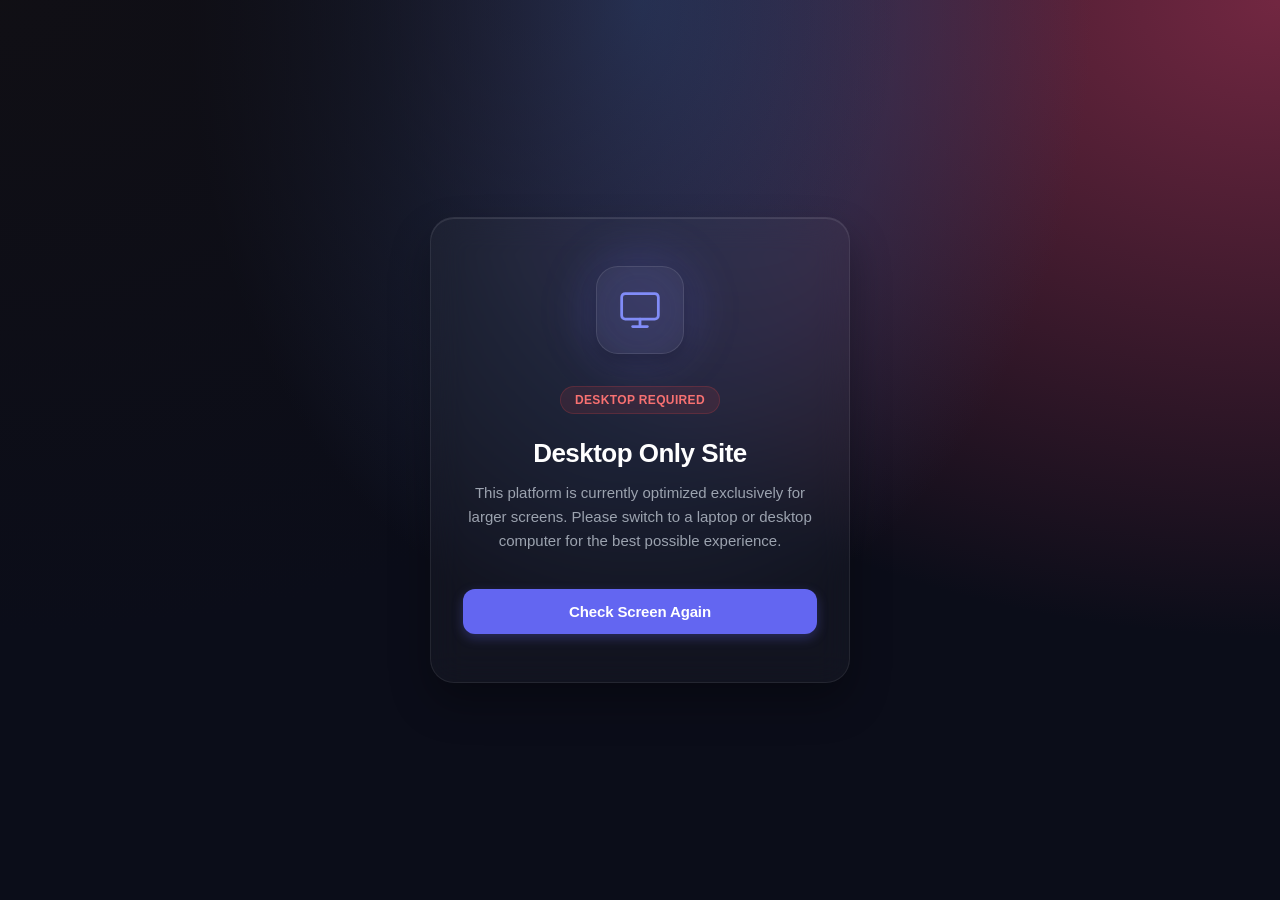
<file: mobileDetection.html>
<!DOCTYPE html>
<html lang="en">
<head>
    <meta charset="UTF-8">
    <meta name="viewport" content="width=device-width, initial-scale=1.0">
     <title>Umbrella | WeatherApp</title>
    <link rel="shortcut icon" href="./assets/cloud.png" type="image/x-icon">
    <style>
        :root {
            --bg-gradient: radial-gradient(at 0% 0%, hsla(253,16%,7%,1) 0, transparent 50%), 
                           radial-gradient(at 50% 0%, hsla(225,39%,30%,1) 0, transparent 50%), 
                           radial-gradient(at 100% 0%, hsla(339,49%,30%,1) 0, transparent 50%),
                           #0b0d19;
            --card-bg: rgba(255, 255, 255, 0.03);
            --card-border: rgba(255, 255, 255, 0.08);
            --text-primary: #f3f4f6;
            --text-secondary: #9ca3af;
            --accent-glow: rgba(99, 102, 241, 0.15);
            --btn-bg: #6366f1;
            --btn-hover: #4f46e5;
        }

        * {
            box-sizing: border-box;
            margin: 0;
            padding: 0;
            font-family: -apple-system, BlinkMacSystemFont, "Segoe UI", Roboto, Helvetica, Arial, sans-serif;
        }

        body {
            background: var(--bg-gradient);
            background-attachment: fixed;
            display: flex;
            justify-content: center;
            align-items: center;
            min-height: 100vh;
            color: var(--text-primary);
            padding: 24px;
            overflow: hidden;
        }

        .container {
            background: var(--card-bg);
            backdrop-filter: blur(16px);
            -webkit-backdrop-filter: blur(16px);
            border: 1px solid var(--card-border);
            border-radius: 24px;
            box-shadow: 0 20px 40px rgba(0, 0, 0, 0.3), 
                        inset 0 1px 0 rgba(255, 255, 255, 0.1);
            padding: 48px 32px;
            text-align: center;
            max-width: 420px;
            width: 100%;
            animation: scaleIn 0.6s cubic-bezier(0.16, 1, 0.3, 1);
        }

        @keyframes scaleIn {
            from { opacity: 0; transform: scale(0.96) translateY(10px); }
            to { opacity: 1; transform: scale(1) translateY(0); }
        }

        .icon-wrapper {
            position: relative;
            display: inline-flex;
            justify-content: center;
            align-items: center;
            margin-bottom: 32px;
        }

        .icon-wrapper::before {
            content: '';
            position: absolute;
            width: 120px;
            height: 120px;
            background: var(--accent-glow);
            border-radius: 50%;
            filter: blur(20px);
            z-index: 0;
        }

        .icon {
            position: relative;
            z-index: 1;
            width: 88px;
            height: 88px;
            background: rgba(255, 255, 255, 0.04);
            border: 1px solid rgba(255, 255, 255, 0.1);
            border-radius: 22px;
            display: flex;
            justify-content: center;
            align-items: center;
            color: #818cf8;
            box-shadow: 0 8px 16px rgba(0,0,0,0.2);
        }

        .icon svg {
            width: 44px;
            height: 44px;
        }

        .badge {
            display: inline-block;
            background: rgba(239, 68, 68, 0.1);
            border: 1px solid rgba(239, 68, 68, 0.2);
            color: #f87171;
            padding: 6px 14px;
            border-radius: 100px;
            font-size: 12px;
            font-weight: 600;
            letter-spacing: 0.03em;
            text-transform: uppercase;
            margin-bottom: 24px;
        }

        h1 {
            font-size: 26px;
            font-weight: 700;
            letter-spacing: -0.02em;
            margin-bottom: 12px;
            color: #ffffff;
        }

        p {
            font-size: 15px;
            color: var(--text-secondary);
            line-height: 1.6;
            margin-bottom: 36px;
            font-weight: 400;
        }

        .btn {
            display: inline-flex;
            justify-content: center;
            align-items: center;
            width: 100%;
            padding: 14px;
            background: var(--btn-bg);
            color: white;
            border: none;
            border-radius: 12px;
            font-size: 15px;
            font-weight: 600;
            letter-spacing: -0.01em;
            cursor: pointer;
            box-shadow: 0 4px 12px rgba(99, 102, 241, 0.3);
            transition: all 0.2s ease;
        }

        .btn:hover {
            background: var(--btn-hover);
            transform: translateY(-1px);
            box-shadow: 0 6px 20px rgba(99, 102, 241, 0.4);
        }

        .btn:active {
            transform: translateY(1px);
            box-shadow: 0 2px 6px rgba(99, 102, 241, 0.3);
        }
    </style>
</head>
<body>

    <div class="container">
        <div class="icon-wrapper">
            <div class="icon">
                <svg viewBox="0 0 24 24" fill="none" stroke="currentColor" stroke-width="1.5" stroke-linecap="round" stroke-linejoin="round">
                    <rect x="2" y="3" width="20" height="14" rx="2" />
                    <line x1="8" y1="21" x2="16" y2="21" />
                    <line x1="12" y1="17" x2="12" y2="21" />
                </svg>
            </div>
        </div>

        <div>
            <span class="badge">Desktop Required</span>
        </div>
        
        <h1>Desktop Only Site</h1>
        
        <p>This platform is currently optimized exclusively for larger screens. Please switch to a laptop or desktop computer for the best possible experience.</p>
        
        <button class="btn" onclick="window.location.reload()">Check Screen Again</button>
    </div>

    <script>
        setInterval(() => {
            if (!navigator.onLine) {
                window.location.replace('./noInternet.html');
            }
        }, 500);
    </script>
</body>
</html>
</file>
